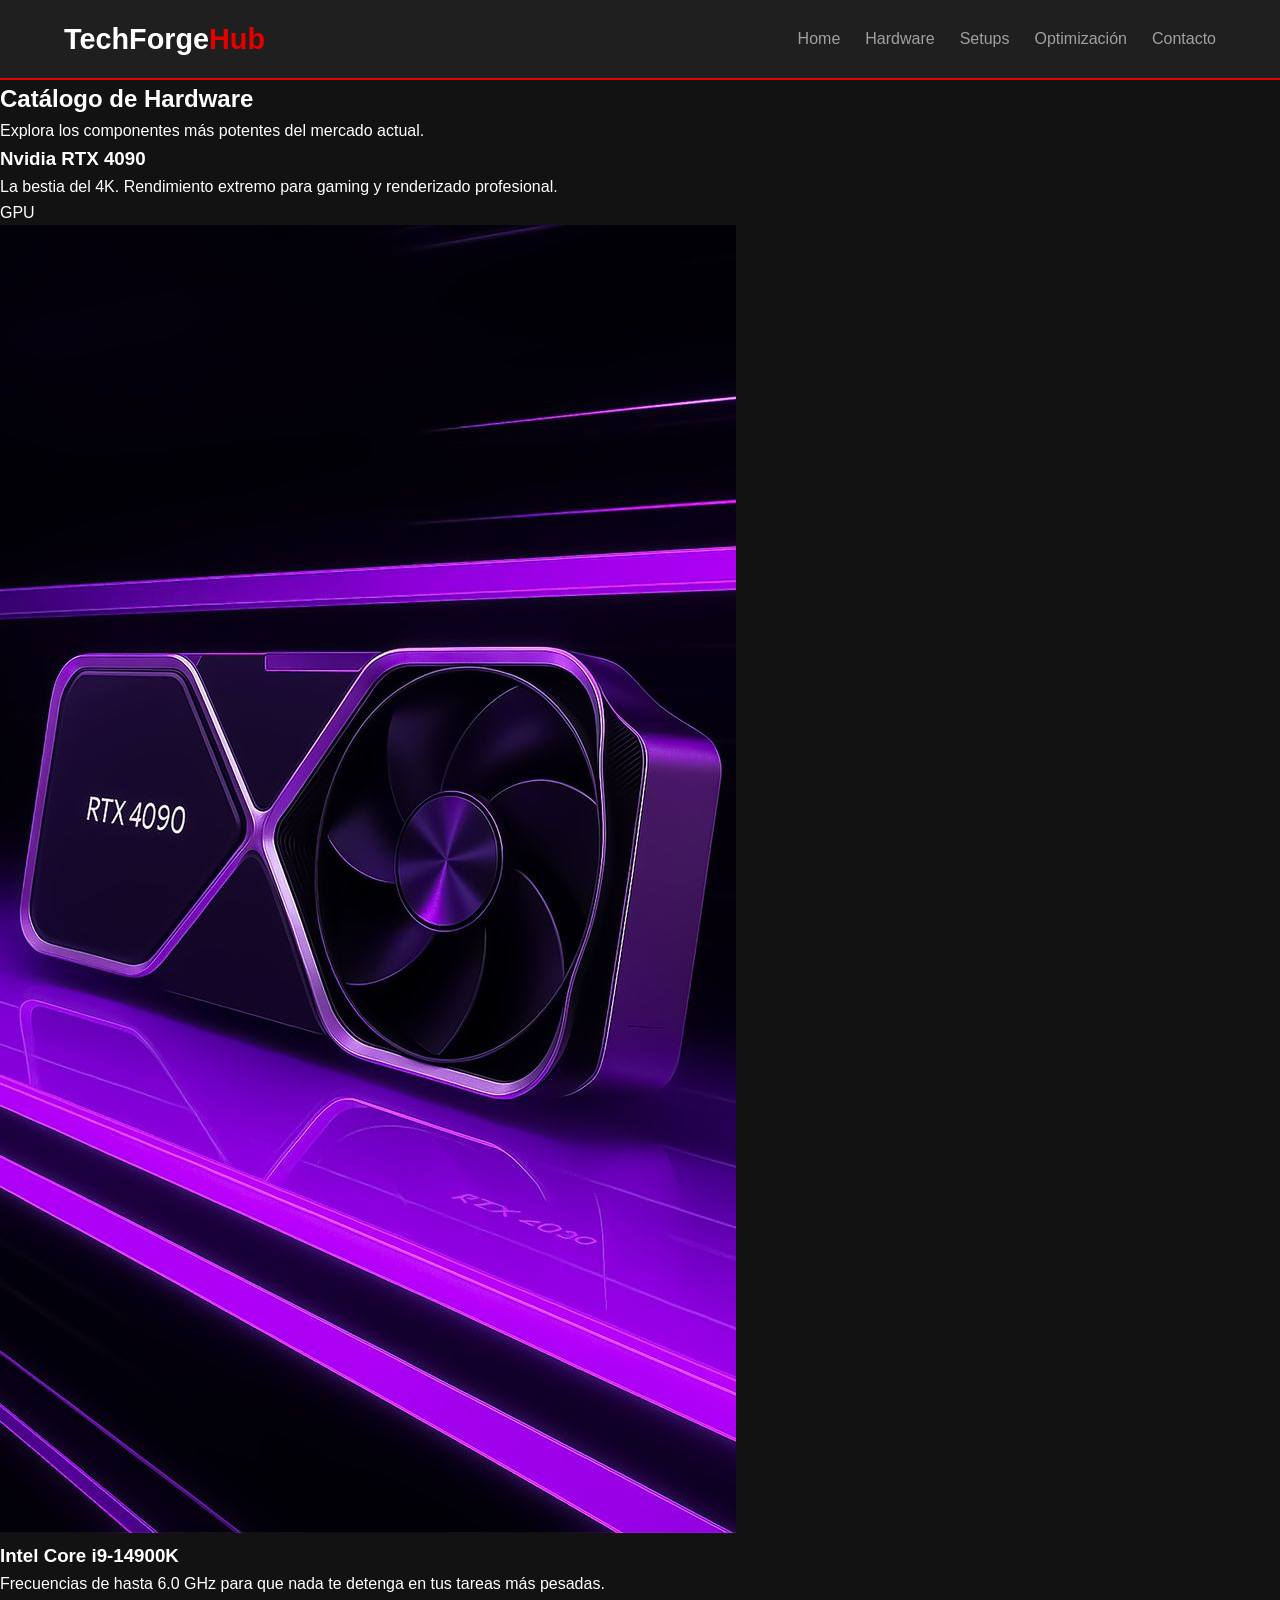
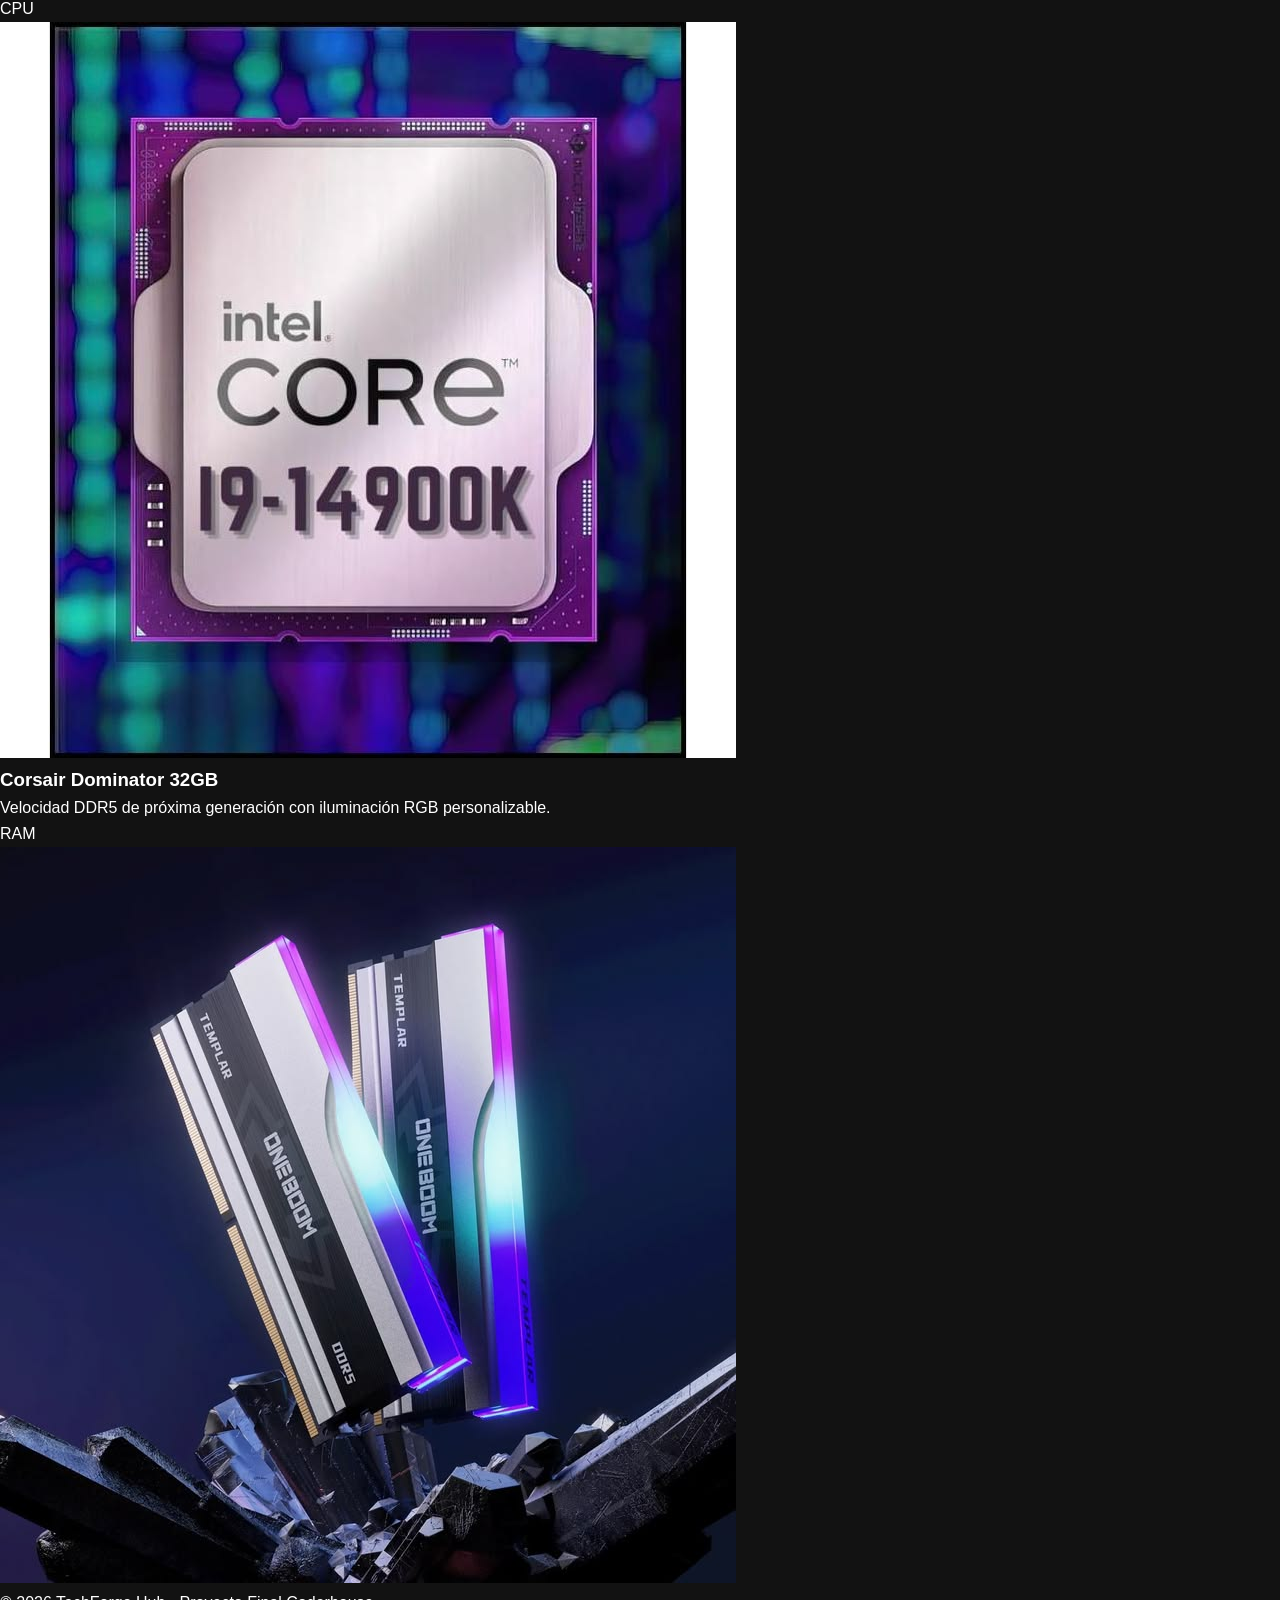
<file: paginas/componentes.html>
<!DOCTYPE html>
<html lang="es">
<head>
    <meta charset="UTF-8">
    <meta name="viewport" content="width=device-width, initial-scale=1.0">
    <title>Hardware | TechForge Hub</title>
    <link rel="stylesheet" href="../scss/style.css">
</head>
<body>

    <header>
        <nav class="navbar">
            <div class="logo">
                <a href="/index.html">TechForge<span>Hub</span></a>
            </div>
            <ul class="nav-links">
                <li><a href="/index.html">Home</a></li>
                <li><a href="componentes.html">Hardware</a></li>
                <li><a href="monitores.html">Setups</a></li>
                <li><a href="rendimientos.html">Optimización</a></li>
                <li><a href="contacto.html">Contacto</a></li>
            </ul>
        </nav>
    </header>

    <main>
        <section class="page-header">
            <h1>Catálogo de <span>Hardware</span></h1>
            <p>Explora los componentes más potentes del mercado actual.</p>
        </section>

        <!-- Esta es la grilla que vamos a hacer explotar con SASS -->
        <section class="contenedor-cards">
            
            <!-- Tarjeta 1 -->
            <article class="hardware-card">
                <div class="card-info">
                    <h3>Nvidia RTX 4090</h3>
                    <p>La bestia del 4K. Rendimiento extremo para gaming y renderizado profesional.</p>
                    <span class="tag">GPU</span>
                </div>
                <div class="card-img">
                    <img src="../imagenes/rtx.png" alt="Nvidia RTX 4090">
                </div>
            </article>

            <!-- Tarjeta 2 -->
            <article class="hardware-card">
                <div class="card-info">
                    <h3>Intel Core i9-14900K</h3>
                    <p>Frecuencias de hasta 6.0 GHz para que nada te detenga en tus tareas más pesadas.</p>
                    <span class="tag">CPU</span>
                </div>
                <div class="card-img">
                    <img src="../imagenes/intelcore.png" alt="Intel Core i9">
                </div>
            </article>

            <!-- Tarjeta 3 -->
            <article class="hardware-card">
                <div class="card-info">
                    <h3>Corsair Dominator 32GB</h3>
                    <p>Velocidad DDR5 de próxima generación con iluminación RGB personalizable.</p>
                    <span class="tag">RAM</span>
                </div>
                <div class="card-img">
                    <img src="../imagenes/ram.png" alt="Memoria RAM DDR5">
                </div>
            </article>

        </section>
    </main>

    <footer>
        <div class="footer-content">
            <p>&copy; 2026 TechForge Hub - Proyecto Final Coderhouse</p>
        </div>
    </footer>

</body>
</html>
</file>
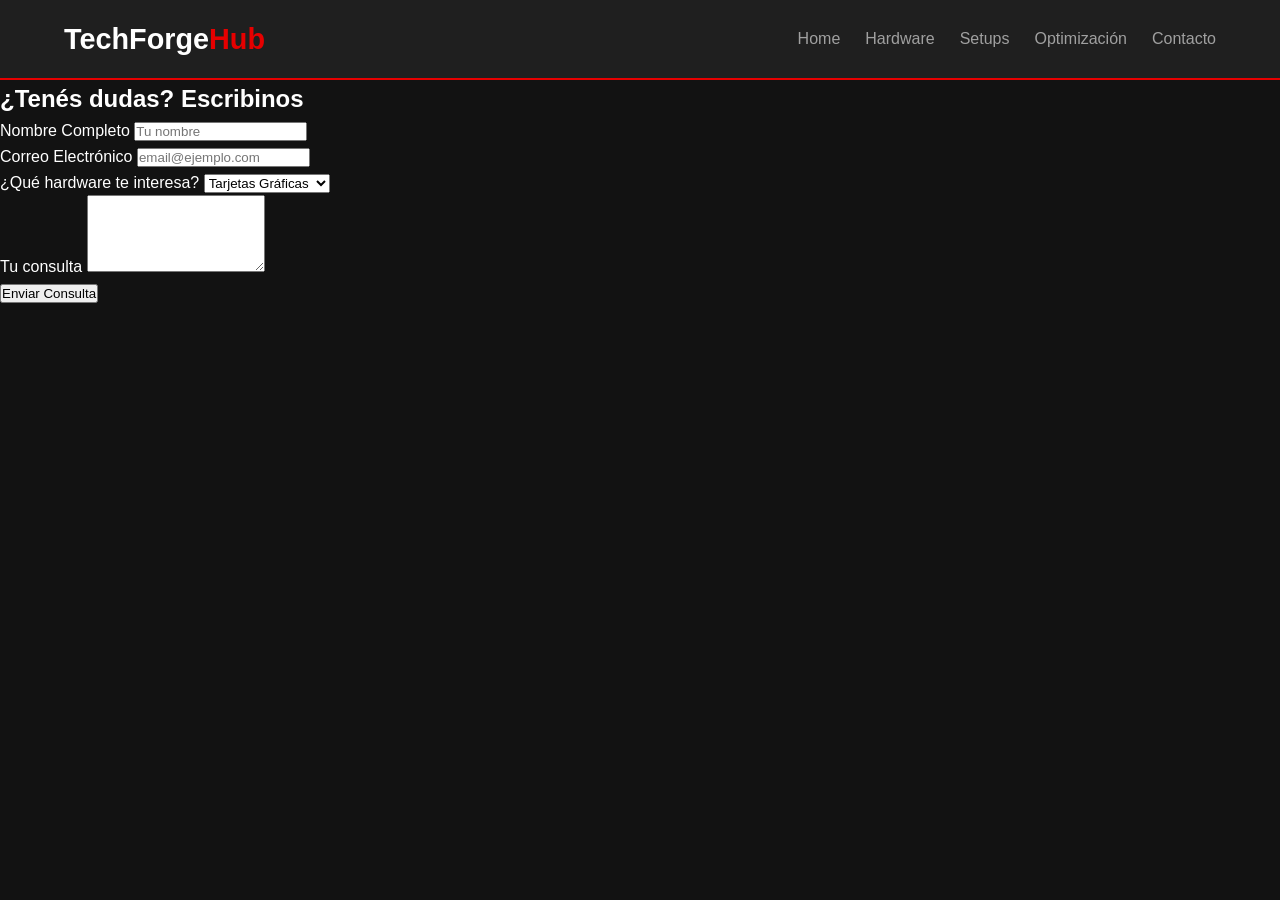
<file: paginas/contacto.html>
<!DOCTYPE html>
<html lang="en">
<head>
    <meta charset="UTF-8">
    <meta name="viewport" content="width=device-width, initial-scale=1.0">
    <title>TechForge Hub | El centro del Hardware</title>
    <link rel="stylesheet" href="../scss/style.css">
</head>
<body>
<header>
    <nav class="navbar">
        <div class="logo">
            <a href="/index.html">TechForge<span>Hub</span></a>
        </div>
        <ul class="nav-links">
            <li><a href="/index.html">Home</a></li>
            <li><a href="componentes.html">Hardware</a></li>
            <li><a href="monitores.html">Setups</a></li>
            <li><a href="rendimientos.html">Optimización</a></li>
            <li><a href="contacto.html">Contacto</a></li>
        </ul>
    </nav>
</header>

    <main>
        <section class="page-header">
            <h1>¿Tenés dudas? <span>Escribinos</span></h1>
        </section>

        <section class="form-section">
            <form action="#" class="contacto-form">
                <div class="form-group">
                    <label for="nombre">Nombre Completo</label>
                    <input type="text" id="nombre" name="nombre" placeholder="Tu nombre" required>
                </div>

                <div class="form-group">
                    <label for="email">Correo Electrónico</label>
                    <input type="email" id="email" name="email" placeholder="email@ejemplo.com" required>
                </div>

                <div class="form-group">
                    <label for="interes">¿Qué hardware te interesa?</label>
                    <select id="interes" name="interes">
                        <option value="gpu">Tarjetas Gráficas</option>
                        <option value="cpu">Procesadores</option>
                        <option value="setups">Monitores/Setups</option>
                    </select>
                </div>

                <div class="form-group">
                    <label for="mensaje">Tu consulta</label>
                    <textarea id="mensaje" name="mensaje" rows="5"></textarea>
                </div>

                <button type="submit" class="btn-submit">Enviar Consulta</button>
            </form>
        </section>
    </main>
</body>
</html>
</file>
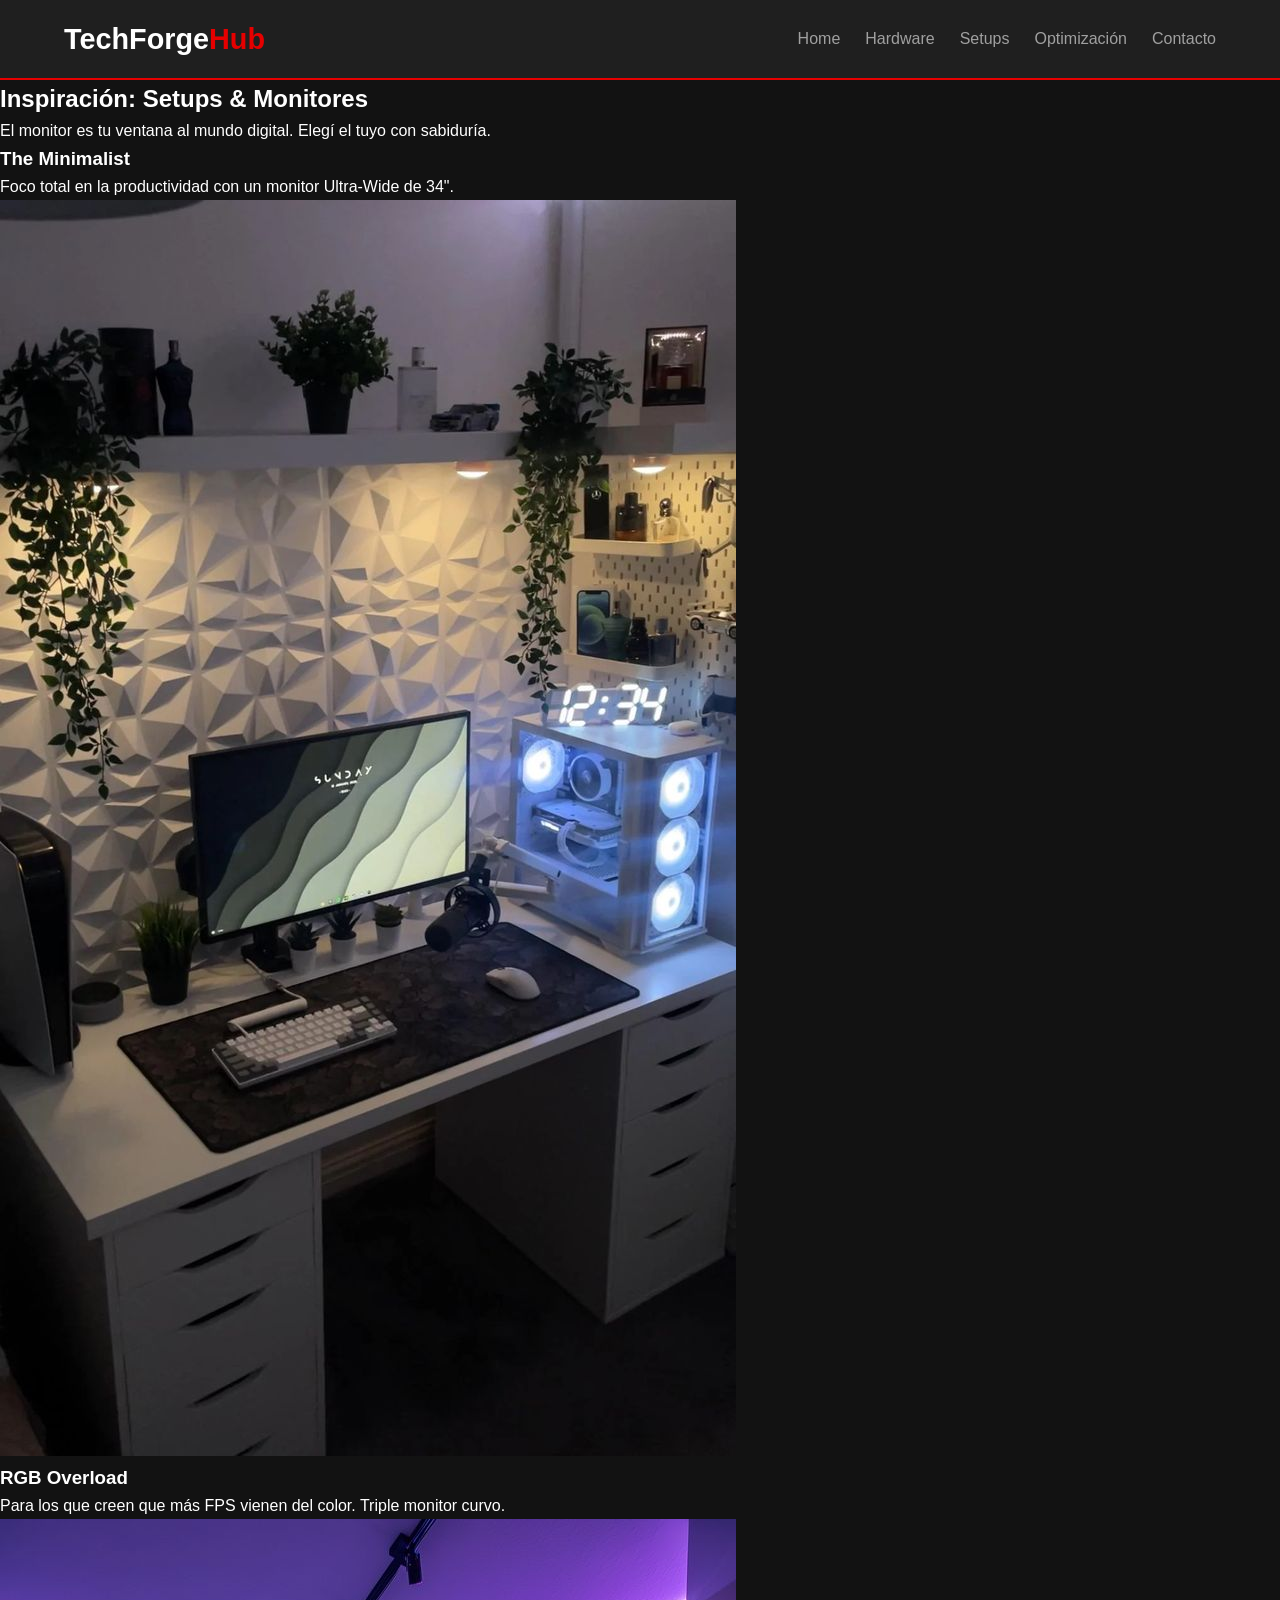
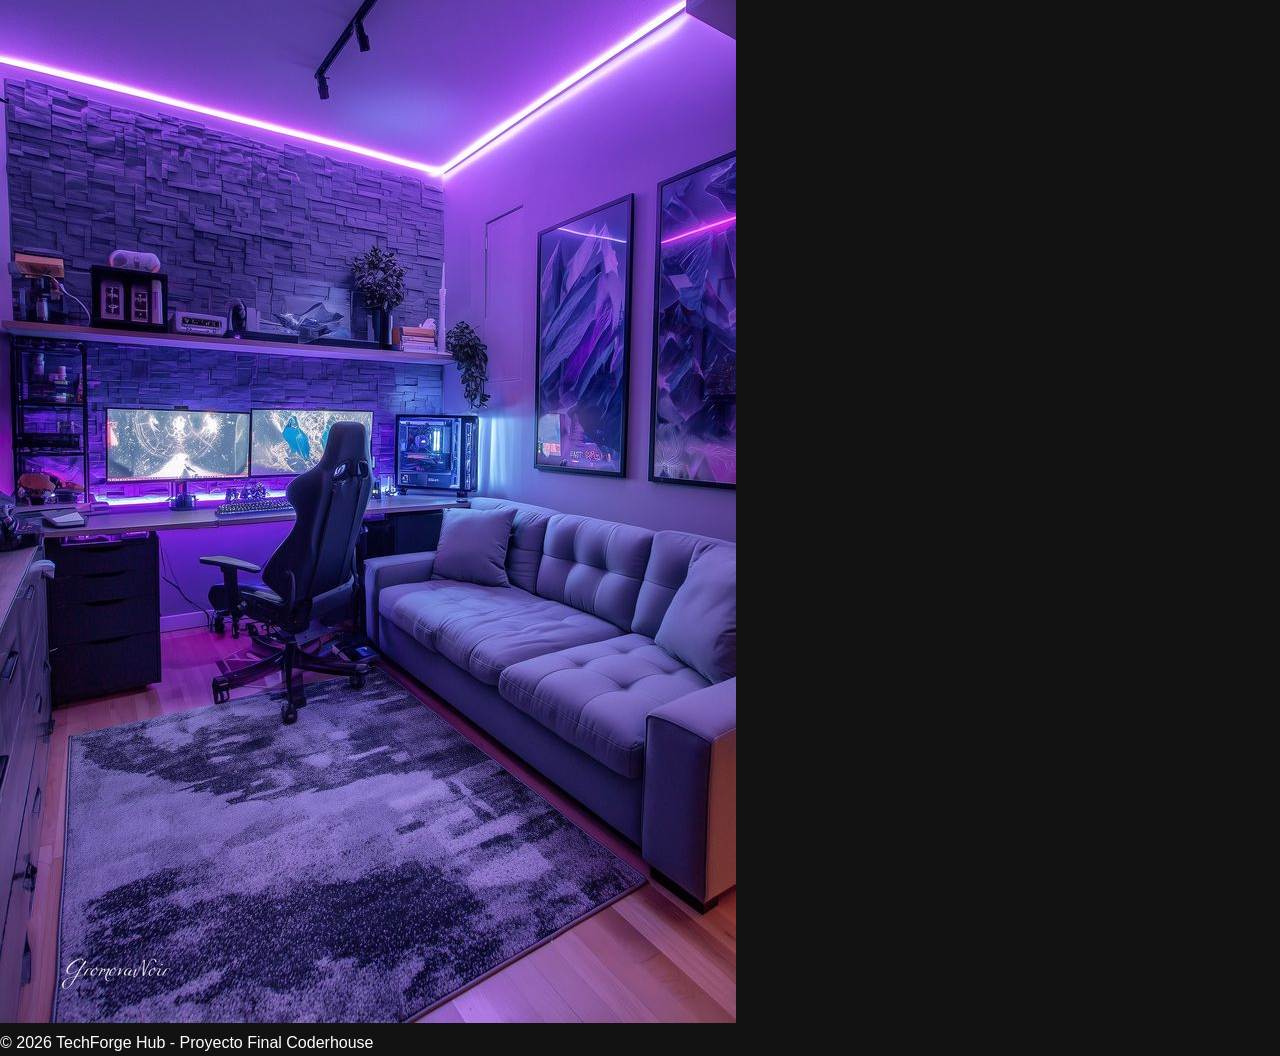
<file: paginas/monitores.html>
<!DOCTYPE html>
<html lang="en">
<head>
    <meta charset="UTF-8">
    <meta name="viewport" content="width=device-width, initial-scale=1.0">
    <title>TechForge Hub | El centro del Hardware</title>
    <link rel="stylesheet" href="../scss/style.css">
</head>
<body>
<header>
    <nav class="navbar">
        <div class="logo">
            <a href="/index.html">TechForge<span>Hub</span></a>
        </div>
        <ul class="nav-links">
            <li><a href="/index.html">Home</a></li>
            <li><a href="componentes.html">Hardware</a></li>
            <li><a href="monitores.html">Setups</a></li>
            <li><a href="rendimientos.html">Optimización</a></li>
            <li><a href="contacto.html">Contacto</a></li>
        </ul>
    </nav>
</header>

<main>
        <section class="page-header">
            <h1>Inspiración: <span>Setups & Monitores</span></h1>
            <p>El monitor es tu ventana al mundo digital. Elegí el tuyo con sabiduría.</p>
        </section>

        <section class="contenedor-setups">
            <article class="setup-card">
                <div class="setup-info">
                    <h3>The Minimalist</h3>
                    <p>Foco total en la productividad con un monitor Ultra-Wide de 34".</p>
                </div>
            <img src="../imagenes/minimalista.png" alt="Setup Minimalista">
            </article>

            <article class="setup-card">
                <div class="setup-info">
                    <h3>RGB Overload</h3>
                    <p>Para los que creen que más FPS vienen del color. Triple monitor curvo.</p>
                </div>
                <img src="../imagenes/overload.png" alt="Setup RGB">
            </article>
        </section>
    </main>

    <footer>
        <div class="footer-content">
            <p>&copy; 2026 TechForge Hub - Proyecto Final Coderhouse</p>
        </div>
    </footer>

</body>
</html>
</file>
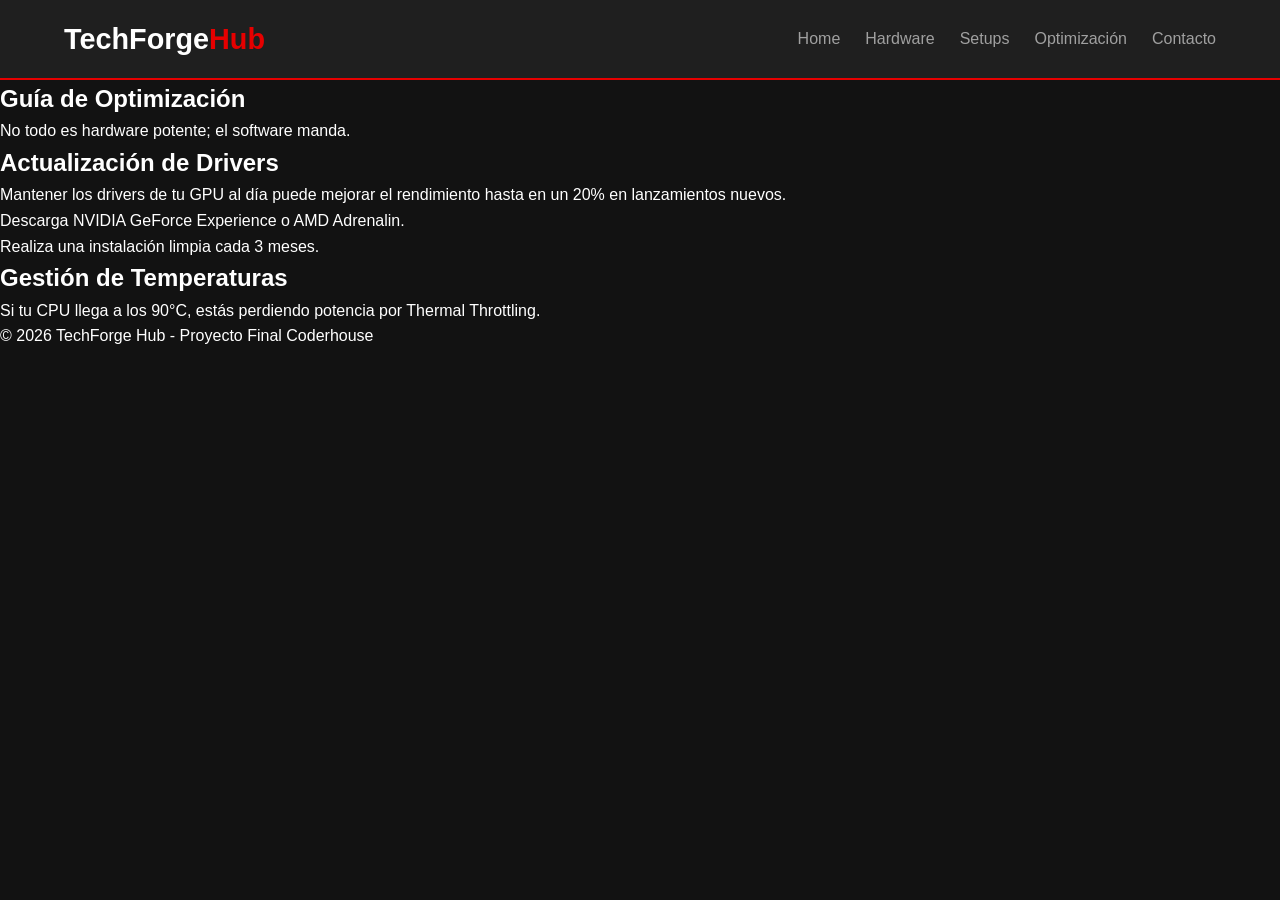
<file: paginas/rendimientos.html>
<!DOCTYPE html>
<html lang="es">
<head>
    <meta charset="UTF-8">
    <meta name="viewport" content="width=device-width, initial-scale=1.0">
    <title>TechForge Hub | El centro del Hardware</title>
    <link rel="stylesheet" href="../scss/style.css">
</head>
<body>
    <header>
        <nav class="navbar">
            <div class="logo">
                <a href="/index.html">TechForge<span>Hub</span></a>
            </div>
            <ul class="nav-links">
                <li><a href="/index.html">Home</a></li>
                <li><a href="componentes.html">Hardware</a></li>
                <li><a href="monitores.html">Setups</a></li>
                <li><a href="rendimientos.html">Optimización</a></li>
                <li><a href="contacto.html">Contacto</a></li>
            </ul>
        </nav>
    </header>

    <main>
        <section class="page-header">
            <h1>Guía de <span>Optimización</span></h1>
            <p>No todo es hardware potente; el software manda.</p>
        </section>

        <section class="tips-container">
            <div class="info-block">
                <h2>Actualización de Drivers</h2>
                <p>Mantener los drivers de tu GPU al día puede mejorar el
                     rendimiento hasta en un 20% en lanzamientos nuevos.</p>
                <ul>
                    <li>Descarga NVIDIA GeForce Experience o AMD Adrenalin.</li>
                    <li>Realiza una instalación limpia cada 3 meses.</li>
                </ul>
            </div>

            <div class="info-block">
                <h2>Gestión de Temperaturas</h2>
                <p>Si tu CPU llega a los 90°C, estás perdiendo potencia por Thermal Throttling.</p>
            </div>
        </section>
    </main>

     <footer>
        <div class="footer-content">
            <p>&copy; 2026 TechForge Hub - Proyecto Final Coderhouse</p>
        </div>
    </footer>
</body>
</html>
</file>
<file: scss/style.css>
* {
  margin: 0;
  padding: 0;
  box-sizing: border-box;
}

body {
  background-color: #121212;
  color: #FFFFFF;
  font-family: "Roboto", sans-serif;
  line-height: 1.6;
}

a {
  text-decoration: none;
  color: inherit;
}

ul {
  list-style: none;
}

.hero {
  height: 70vh;
  background: linear-gradient(rgba(0, 0, 0, 0.7), rgba(0, 0, 0, 0.7)), url("../assets/img/hero-bg.jpg");
  background-size: cover;
  background-position: center;
  display: flex;
  flex-direction: column;
  justify-content: center;
  align-items: center;
  text-align: center;
  padding: 0 20px;
}
.hero-content h1 {
  font-size: 3.5rem;
  margin-bottom: 1rem;
}
.hero-content h1 span {
  color: #E60000;
}
.hero-content p {
  font-size: 1.2rem;
  max-width: 600px;
  margin-bottom: 2rem;
  color: #A0A0A0;
}

.btn-primary {
  background-color: #E60000;
  color: #FFFFFF;
  padding: 12px 30px;
  border-radius: 5px;
  font-weight: bold;
  transition: transform 0.3s, background-color 0.3s;
  display: inline-block;
}
.btn-primary:hover {
  background-color: #b30000;
  transform: translateY(-3px);
  box-shadow: 0 4px 15px rgba(0, 0, 0, 0.3);
}

.navbar {
  background-color: #1F1F1F;
  padding: 1rem 5%;
  display: flex;
  flex-direction: row;
  justify-content: space-between;
  align-items: center;
  border-bottom: 2px solid #E60000;
}
.navbar .logo {
  font-family: "Montserrat", sans-serif;
  font-size: 1.8rem;
  font-weight: bold;
}
.navbar .logo a {
  color: #FFFFFF;
}
.navbar .logo a span {
  color: #E60000;
}
.navbar .nav-links {
  display: flex;
  gap: 25px;
}
.navbar .nav-links li a {
  color: #A0A0A0;
  font-weight: 500;
  transition: 0.3s;
}
.navbar .nav-links li a:hover {
  color: #E60000;
  text-shadow: 0 0 10px rgba(230, 0, 0, 0.5);
}

.categoria-card {
  background-color: #1F1F1F;
  padding: 20px;
  border-radius: 10px;
  border: 1px solid transparent;
  transition: 0.4s;
  text-align: center;
}
.categoria-card h3 {
  color: #E60000;
  margin-bottom: 10px;
}
.categoria-card img {
  width: 100%;
  height: 200px;
  -o-object-fit: cover;
     object-fit: cover;
  border-radius: 5px;
  margin-top: 15px;
}
.categoria-card:hover {
  border-color: #E60000;
  transform: scale(1.02);
}/*# sourceMappingURL=style.css.map */
</file>
